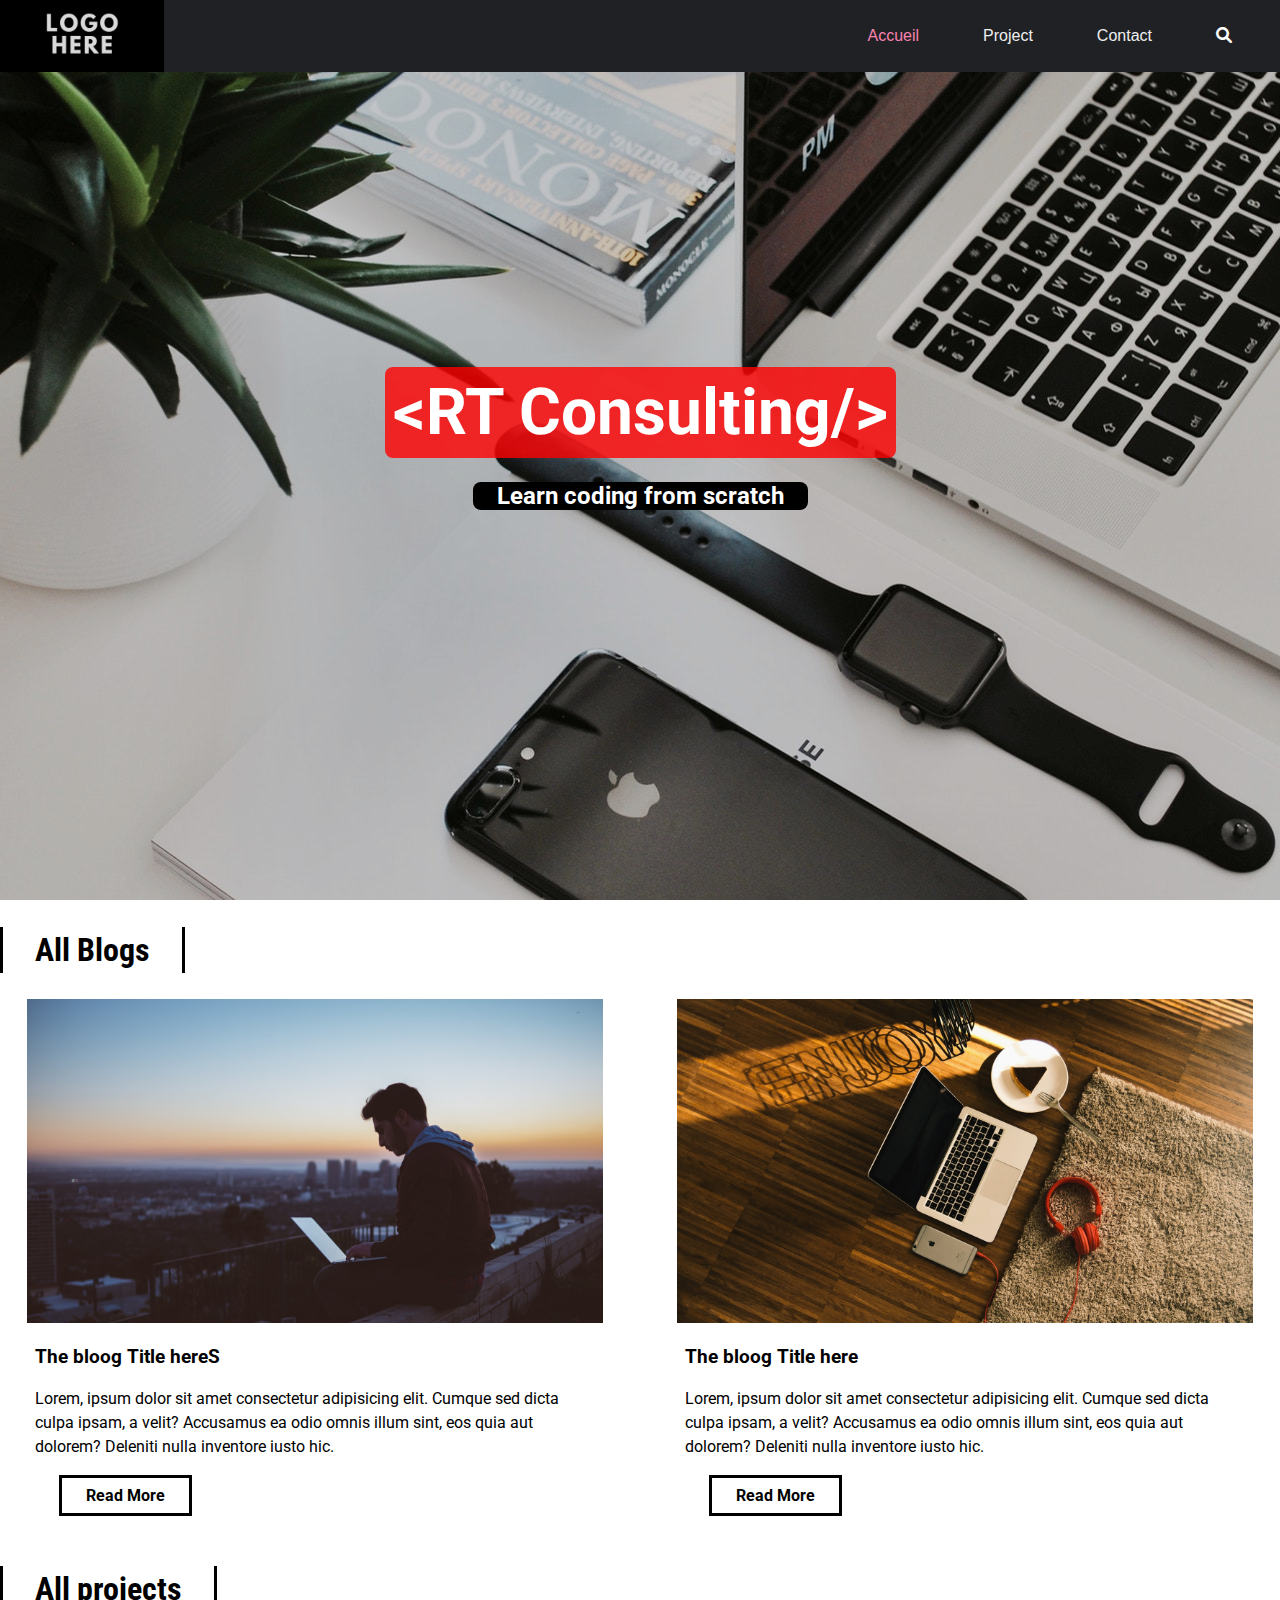
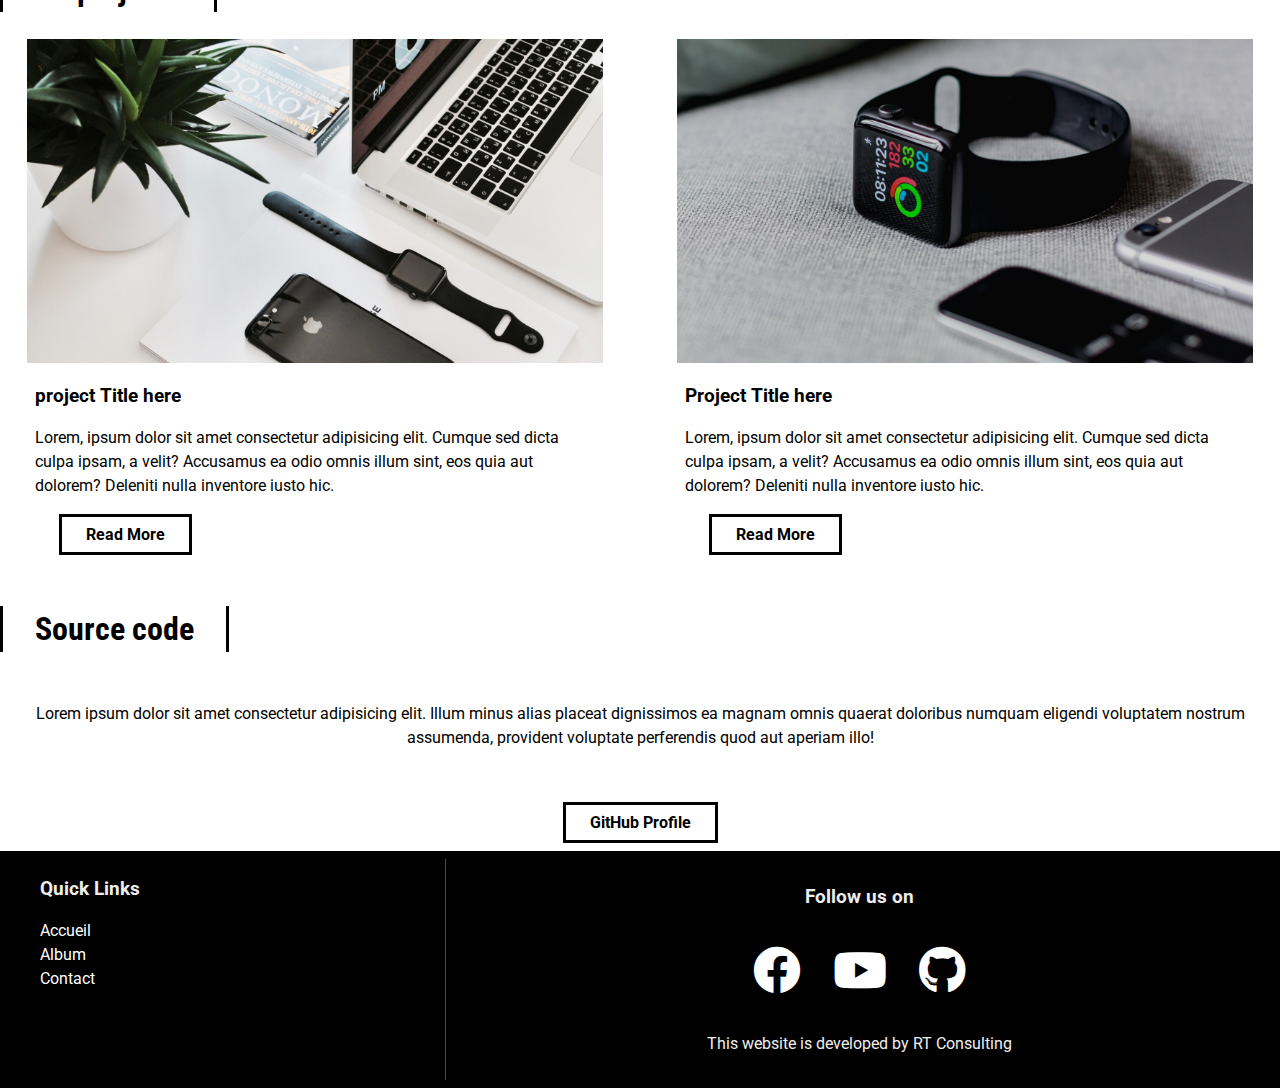
<file: index.html>
<!DOCTYPE html>
<html lang="en">
<head>
    <meta charset="UTF-8">
    <meta name="viewport" content="width=device-width, initial-scale=1.0">
    <link rel="stylesheet" href="style.css">
    <link rel="stylesheet" href="https://cdnjs.cloudflare.com/ajax/libs/font-awesome/6.0.0/css/all.min.css"
 integrity="sha512-9usAa10IRO0HhonpyAIVpjrylPvoDwiPUiKdWk5t3PyolY1cOd4DSE0Ga+ri4AuTroPR5aQvXU9xC6qOPnzFeg=="
 crossorigin="anonymous" referrerpolicy="no-referrer" />

 <link rel="preconnect" href="https://fonts.googleapis.com">
<link rel="preconnect" href="https://fonts.gstatic.com" crossorigin>
<link href="https://fonts.googleapis.com/css2?family=Roboto+Condensed:wght@300&family=Roboto+Slab:wght@100&family=Roboto:wght@100&display=swap" rel="stylesheet">
    <title>MyAlbum</title>
</head>
<body>
    <div id="slideout-menu">
        <ul>
            <li><a href="#" >Accueil</a></li>
            <li><a href="#" >Album</a></li>
            <li><a href="#" >Contact</a></li>
            <li>
                <input type="text" placeholder="Seach Here">
                <!-- <br>
                <a href="">
                    <i class="fas fa-search"></i>

                </a> -->
            </li>
            <!-- <li><a href="#" ></a></li>
            <li><a href="#" ></a></li> -->
        </ul>

    </div>
    <nav>
        <div id="logo-img">
            <a href="">
                <img src="img/logo.png" alt="RT CONSULTING">
            </a>
        </div>

        
        <div id="menu-icon">
            <i class="fas fa-bars"></i>
        </div>

        <ul>
            <li>
                <a class="active" href="index.html" >Accueil</a></li>
            <li><a href="project.html" >Project</a></li>
            <li><a href="contact.html" >Contact</a></li>
            <li>
                <!-- <input type="text" placeholder="Seach Here"> -->
                <!-- <br>
                <a href="">
                    <i class="fas fa-search"></i>

                </a> -->
                <div id="search-icon">
                    <i class="fas fa-search"></i>
                </div>
            </li>
            <!-- <li><a href="#" ></a></li>
            <li><a href="#" ></a></li> -->
        </ul>
       
        
    </nav>
    <div id="searchbox">
        <input type="text" placeholder="Search Heres" name="" id="">

    </div>
    <div id="banner">
        <h1>&lt;RT Consulting/&gt;</h1>
        <h3> Learn coding from scratch</h3>

    </div>
    <main>
        <a href="bloglist.html">
            <h2 class="section-heading"> All Blogs</h2>
        </a>

        <section>
            <div class="card">
                <div class="card-image">
                    <a href="blogpost.html">
                        <img src="img/1.jpg" alt="card-image">
                    </a>
                </div>
                <div class="card-description">
                    <a href="blogpost.html">
                        <h3>The bloog Title hereS</h3>

                    </a>
                    <p>Lorem, ipsum dolor sit amet consectetur adipisicing elit. Cumque sed dicta culpa ipsam, a velit? Accusamus ea odio omnis illum sint, eos quia aut dolorem? Deleniti nulla inventore iusto hic.</p>
                    <a href="blogpost.html"  class="btn-readmore">Read More
                        <!-- <button class="btn-readmore"></button> -->
                    </a>
                    
                </div>
            </div>

            <div class="card">
                <div class="card-image">
                    <a href="">
                        <img src="img/2.jpg" alt="card-image">
                    </a>
                </div>
                <div class="card-description">
                    <a href="#">
                        <h3>The bloog Title here</h3>

                    </a>
                    <p>Lorem, ipsum dolor sit amet consectetur adipisicing elit. Cumque sed dicta culpa ipsam, a velit? Accusamus ea odio omnis illum sint, eos quia aut dolorem? Deleniti nulla inventore iusto hic.</p>
                    <a href=""  class="btn-readmore">Read More
                        <!-- <button class="btn-readmore"></button> -->
                    </a>
                </div>
            </div>
                <!-- Pour mettr les card sur une meme ligne -->
            <!-- <div class="card">
                <div class="card-image">
                    <a href="">
                        <img src="img/2.jpg" alt="card-image">
                    </a>
                </div>
                <div class="card-description">
                    <a href="#">
                        <h3>The bloog Title here</h3>

                    </a>
                    <p>Lorem, ipsum dolor sit amet consectetur adipisicing elit. Cumque sed dicta culpa ipsam, a velit? Accusamus ea odio omnis illum sint, eos quia aut dolorem? Deleniti nulla inventore iusto hic.</p>
                    <a href="">
                        <button class="btn-readmore">Read More</button>
                    </a>
                </div> -->
            </div>
        </section>

        <h2 class="section-heading"> All projects</h2>

        <section>
            <div class="card">
                <div class="card-image">
                    <a href="">
                        <img src="img/3.jpg" alt="card-image">
                    </a>
                </div>
                <div class="card-description">
                    <a href="#">
                        <h3>project Title here</h3>

                    </a>
                    <p>Lorem, ipsum dolor sit amet consectetur adipisicing elit. Cumque sed dicta culpa ipsam, a velit? Accusamus ea odio omnis illum sint, eos quia aut dolorem? Deleniti nulla inventore iusto hic.</p>
                    <a href=""  class="btn-readmore">Read More
                        <!-- <button class="btn-readmore"></button> -->
                    </a>
                </div>
            </div>

            <div class="card">
                <div class="card-image">
                    <a href="">
                        <img src="img/4.jpg" alt="card-image">
                    </a>
                </div>
                <div class="card-description">
                    <a href="#">
                        <h3>Project Title here</h3>

                    </a>
                    <p>Lorem, ipsum dolor sit amet consectetur adipisicing elit. Cumque sed dicta culpa ipsam, a velit? Accusamus ea odio omnis illum sint, eos quia aut dolorem? Deleniti nulla inventore iusto hic.</p>
                    <a href=""  class="btn-readmore">Read More
                        <!-- <button class="btn-readmore"></button> -->
                    </a>
                </div>
            </div>
        </section>

        <h2 class="section-heading">Source code</h2>
        <section id="section-source">
            <p>
                Lorem ipsum dolor sit amet consectetur adipisicing elit. Illum minus alias placeat dignissimos ea magnam omnis quaerat doloribus numquam eligendi voluptatem nostrum assumenda, provident voluptate perferendis quod aut aperiam illo!

            </p>
            <a href="#" class="btn-readmore">GitHub Profile</a>

        </section>

        <footer>    
            <div id="left-footer">
                <h3>Quick Links</h3>
                <p>
                    <ul>
                        <li><a href="">Accueil</a></li>
                        <li><a href="">Album</a></li>
                        <li><a href="">Contact</a></li>
                        <!-- <li><a href=""></a></li>  -->
                        <!-- <li><a href=""></a></li>  -->
                    </ul>
                </p>

            </div>
            <div id="right-footer">
                <h3>Follow us on</h3>
                <div id="social-media-footer">
                    <ul>
                        <li>
                            <a href="#">
                                <i class="fab fa-facebook"></i>
                            </a>
                        </li>
                        <li>
                            <a href="#">
                                <i class="fab fa-youtube"></i>
                            </a>
                        </li>
                        <li>
                            <a href="#">
                                <i class="fab fa-github"></i>
                            </a>
                        </li>
                    </ul>

                </div>
                <p>This website is developed by RT Consulting</p>
            </div>  
        </footer>

    </main>

    <script src="main.js"></script>
    
</body>
</html>
</file>
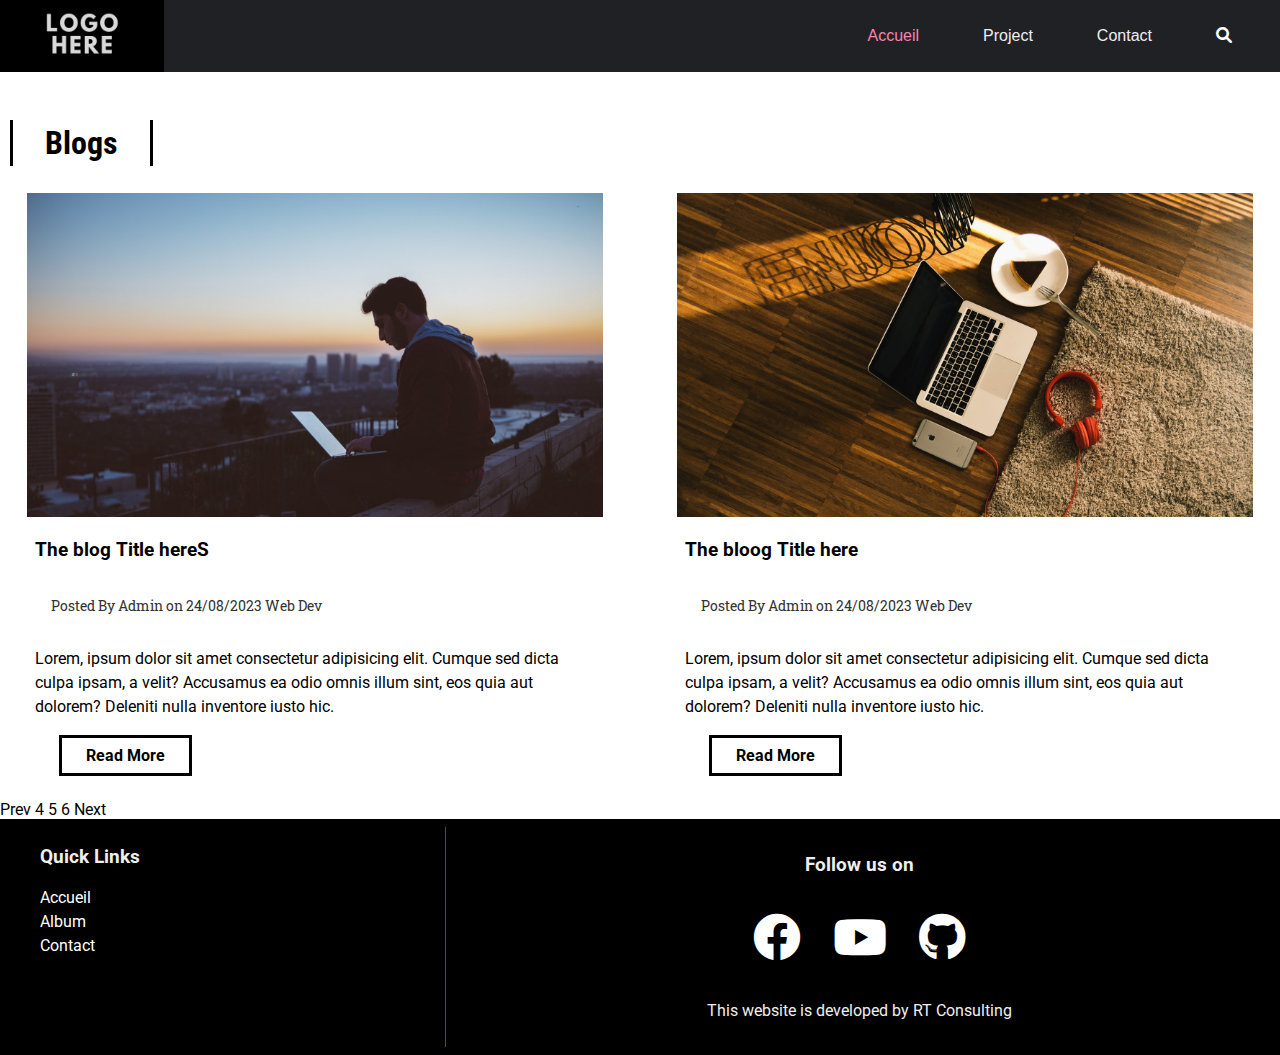
<file: bloglist.html>
<!DOCTYPE html>
<html lang="en">
<head>
    <meta charset="UTF-8">
    <meta name="viewport" content="width=device-width, initial-scale=1.0">
    <link rel="stylesheet" href="style.css">
    <link rel="stylesheet" href="https://cdnjs.cloudflare.com/ajax/libs/font-awesome/6.0.0/css/all.min.css"
 integrity="sha512-9usAa10IRO0HhonpyAIVpjrylPvoDwiPUiKdWk5t3PyolY1cOd4DSE0Ga+ri4AuTroPR5aQvXU9xC6qOPnzFeg=="
 crossorigin="anonymous" referrerpolicy="no-referrer" />

 <link rel="preconnect" href="https://fonts.googleapis.com">
<link rel="preconnect" href="https://fonts.gstatic.com" crossorigin>
<link href="https://fonts.googleapis.com/css2?family=Roboto+Condensed:wght@300&family=Roboto+Slab:wght@100&family=Roboto:wght@100&display=swap" rel="stylesheet">
    <title>MyAlbum</title>
</head>
<body>
    <div id="slideout-menu">
        <ul>
            <li><a href="#" >Accueil</a></li>
            <li><a href="#" >Album</a></li>
            <li><a href="#" >Contact</a></li>
            <li>
                <input type="text" placeholder="Seach Here">
                <!-- <br>
                <a href="">
                    <i class="fas fa-search"></i>

                </a> -->
            </li>
            <!-- <li><a href="#" ></a></li>
            <li><a href="#" ></a></li> -->
        </ul>

    </div>
    <nav>
        <div id="logo-img">
            <a href="">
                <img src="img/logo.png" alt="RT CONSULTING">
            </a>
        </div>

        
        <div id="menu-icon">
            <i class="fas fa-bars"></i>
        </div>

        <ul>
            <li>
                <a class="active" href="index.html" >Accueil</a></li>
            <li><a href="project.html" >Project</a></li>
            <li><a href="contact.html" >Contact</a></li>
            <li>
                <!-- <input type="text" placeholder="Seach Here"> -->
                <!-- <br>
                <a href="">
                    <i class="fas fa-search"></i>

                </a> -->
                <div id="search-icon">
                    <i class="fas fa-search"></i>
                </div>
            </li>
            <!-- <li><a href="#" ></a></li>
            <li><a href="#" ></a></li> -->
        </ul>
       
        
    </nav>
    <div id="searchbox">
        <input type="text" placeholder="Search Heres" name="" id="">

    </div>
    <!-- <div id="banner">
        <h1>&lt;RT Consulting/&gt;</h1>
        <h3> Learn coding from scratch</h3>

    </div> -->
    <main>
        <h2 class="page-heading">Blogs</h2>

        <!-- <a href="bloglist.html">
            <h2 class="section-heading"> All Blogs</h2>
        </a> -->

        <section>
            <div class="card">
                <div class="card-image">
                    <a href="blogpost.html">
                        <img src="img/1.jpg" alt="card-image">
                    </a>
                </div>
                <div class="card-description">
                    <a href="blogpost.html">
                        <h3>The blog Title hereS</h3>

                    </a>
                    <div class="card-meta">
                        Posted By Admin on 24/08/2023 <a href="#">Web Dev</a>
                    </div>

                    <p>Lorem, ipsum dolor sit amet consectetur adipisicing elit. Cumque sed dicta culpa ipsam, a velit? Accusamus ea odio omnis illum sint, eos quia aut dolorem? Deleniti nulla inventore iusto hic.</p>
                    <a href="blogpost.html"  class="btn-readmore">Read More
                        <!-- <button class="btn-readmore"></button> -->
                    </a>
                    
                </div>
            </div>

            <div class="card">
                <div class="card-image">
                    <a href="">
                        <img src="img/2.jpg" alt="card-image">
                    </a>
                </div>
                <div class="card-description">
                    <a href="#">
                        <h3>The bloog Title here</h3>

                    </a>

                    <div class="card-meta">
                        Posted By Admin on 24/08/2023 <a href="#">Web Dev</a>
                    </div>
                    <p>Lorem, ipsum dolor sit amet consectetur adipisicing elit. Cumque sed dicta culpa ipsam, a velit? Accusamus ea odio omnis illum sint, eos quia aut dolorem? Deleniti nulla inventore iusto hic.</p>
                    <a href=""  class="btn-readmore">Read More
                        <!-- <button class="btn-readmore"></button> -->
                    </a>
                </div>
            </div>
                <!-- Pour mettr les card sur une meme ligne -->
            <!-- <div class="card">
                <div class="card-image">
                    <a href="">
                        <img src="img/2.jpg" alt="card-image">
                    </a>
                </div>
                <div class="card-description">
                    <a href="#">
                        <h3>The bloog Title here</h3>

                    </a>
                    <p>Lorem, ipsum dolor sit amet consectetur adipisicing elit. Cumque sed dicta culpa ipsam, a velit? Accusamus ea odio omnis illum sint, eos quia aut dolorem? Deleniti nulla inventore iusto hic.</p>
                    <a href="">
                        <button class="btn-readmore">Read More</button>
                    </a>
                </div> -->
            </div>
        </section>

        <div class="pagination">
            <a href="#">Prev</a>
            <a href="#">4</a>
            <a href="#">5</a>
            <a href="#">6</a>
            <a href="#">Next</a>
        </div>

         

       

        <footer>    
            <div id="left-footer">
                <h3>Quick Links</h3>
                <p>
                    <ul>
                        <li><a href="">Accueil</a></li>
                        <li><a href="">Album</a></li>
                        <li><a href="">Contact</a></li>
                        <!-- <li><a href=""></a></li>  -->
                        <!-- <li><a href=""></a></li>  -->
                    </ul>
                </p>

            </div>
            <div id="right-footer">
                <h3>Follow us on</h3>
                <div id="social-media-footer">
                    <ul>
                        <li>
                            <a href="#">
                                <i class="fab fa-facebook"></i>
                            </a>
                        </li>
                        <li>
                            <a href="#">
                                <i class="fab fa-youtube"></i>
                            </a>
                        </li>
                        <li>
                            <a href="#">
                                <i class="fab fa-github"></i>
                            </a>
                        </li>
                    </ul>

                </div>
                <p>This website is developed by RT Consulting</p>
            </div>  
        </footer>

    </main>

    <script src="main.js"></script>
    
</body>
</html>
</file>
<file: style.css>
body{
    font-family: 'Roboto', sans-serif;
    margin: 0;
}

h1{
    padding: 8px;
    background: rgba(255, 0, 0, 0.8);
    border-radius: 8px;
    margin: 0;
    font-size: 64px;
    font-family: roboto;
}

p{
    line-height: 1.5;
}

main {
    margin: 0;
}

a{
    text-decoration: none;
    color:black;
}

a:hover{
    text-decoration: underline;;

}

/* Inputs*/
input, textarea{
    height: 32px;
    padding: 0 16;
    font-family: 'Roboto Condensed', sans-serif;
    font-size: 32px;
    border: none;
    box-shadow: inset 8px 3px 18px -4px rgba(0, 0, 0, 0.4);
    
       
}

input:focus,
textarea:focus{
    outline: none;
}

/*BANNER*/

#banner{
    height: 100vh;
    display: flex;
    align-items: center;
    justify-content: center;
    flex-direction: column;
    background: rgba(0, 0, 0, 0.2) url('img/3.jpg');
    background-size:cover ;
    background-attachment: fixed;
    background-position: center;
    background-blend-mode: overlay;
    color: white;
}

#banner h3{
    background: black !important;
    border-radius: 8px;
    padding: 0 24px;
    font-size: 24px;

}

/*Searchbox*/

#searchbox{
    position:fixed;
    right: 0;
    top: 24px;
    pointer-events: none;
    z-index: 50;
    transition: 0.4;

}

#searchbox input{
    height : 48 px;
    width : 100%;
     

}

/*Navigation*/

nav{
    height: 72px;
    background: #202125;
    width: 100%;
    margin: 0;
    position: fixed;
    font-family: 'Roboto Cndensed', sans-serif;
    display: flex;
    justify-content: space-between;
    padding: 0 16px 0 0;
    box-sizing: border-box;
    z-index : 100;

}

nav a {
    padding: 0 32px;
    color: #eee;
    transition: 0.4s;
}

nav a:hover{
    text-decoration: none;
    color:red
}

nav ul{
    display: flex;
    /* flex-direction: row; */
    list-style:none;
    justify-content: space-around;
    align-items: center;
    height: 100%;
    margin: 0;
}

.active{
    color:#f783ae
}


#logo-img {
    display: flex;
     height: 100%;
    background: #111;
    padding: 0 32px;
    align-items: center;
    color: white;
   transition: 0.4s;
  }

  #logo-img img {
    height: 100px;
  }

  #logo-img:hover {
    background: black;
  }

  #menu-icon {
    height: 100%;
    font-size: 28px;
    padding: 0 4px;
    color: #eee;
    display: none;
    align-items: center;
  }

  #search-icon {
    color: white;
    padding: 0 32px;
    cursor: pointer;
    transition: 0.4s;
  }

  #search-icon:hover {
    color: red;
  }

  /* Slideout Menu */

  #slideout-menu {
    display: none;
    background: #2d3436;
    z-index: 100;
    position: fixed;
    transition: 0.4s;
    margin-top: 72px;
    width: 100%;
    text-align: center;
    opacity:0;
    pointer-events:none;
  }

  #slideout-menu ul{
    list-style: none;
    padding: 0 32px;
    
  }

  #slideout-menu ul li{
    padding: 8px;
  }

  #slideout-menu a{
    font-family: 'Roboto Condensed', sans-serif;
    font-size: 20px;
    color: white;
  }

  #slideout-menu input{
    width: 85%;
    padding: 8px;
    font-family: 'Roboto Condensed', sans-serif;
    font-size: 20px;
    text-align: center;

  }



  /* Sections */

section {
    /* display: grid;
    grid-template-columns: repeat(3, 1fr);
    grid-gap: 20px; /* Ajoutez un espace entre les cartes *
     */
    display: flex;  /* Crée un conteneur de disposition flexbox */
    justify-content: space-around;
  
  flex-wrap: wrap; /* Permet aux éléments de s'enrouler sur plusieurs lignes si nécessaire */
  gap: 20px /*En voulant avoir les ememe carde sur la meme ligng apres avoir ajouter a la propriété card, flex 1, il faut utilsier la proprité gap pour mettre espace entre les card*/

  }


  .section-heading {
    font-size: 32px;
    font-family: "Roboto Condensed", sans-serif;
    border-left: 3px solid black;
    border-right: 3px solid black;
    transition: all 0.4s;
    display: inline-block;
    padding: 4px 32px;
  }
  .section-heading:hover {
    padding: 4px 48px;
    background: red;
  }

  /* Section Source */

#section-source p {
    padding: 8px;
    text-align: center;
  }
  
  #section-source a {
    margin: 8px;
    text-align: center;
  }


/* Card */
  /*Ppur mettre les card sur un meme ligne*/
/* .card{
    flex: 1; 
} */

.card-image {
    transition: 0.4s;
  }

  .card-image:hover {
    /*Box shadow ajouté des ombres au élement html
    inset veut dire à l'intérieur de al boite
    box-shadow : [décalage horizontal] [décalage vertical] [rayon de flou] [rayon d'expansion] [couleur de l'ombre];
    box-shadow : inset 8px 3px 18px -4px rgba(0, 0, 0, 0.4);
Se décompose comme suit :

inset : Indique que l'ombre est une ombre interne, ce qui signifie qu'elle apparaîtra à l'intérieur de l'élément plutôt qu'à l'extérieur.
8px : Décalage horizontal de l'ombre.
3px : Décalage vertical de l'ombre.
18px : Rayon de flou de l'ombre.
-4px : Rayon d'expansion de l'ombre. Dans ce cas, une valeur négative fait en sorte que l'ombre soit plus petite que l'élément lui-même.
    
    
    */
    box-shadow: 0 10px 6px -6px #777;
  }

  .card .card-description {
    padding: 0 8px;
  }

  /* Button Read more */
  .btn-readmore{
    padding: 8px 24px;
    border: 3px solid black;
    display: inline-block;
    margin-bottom: 24px;
    margin-left: 24px;
    font-weight: bold;
    cursor:pointer;
    background: white

  }

  .btn-readmore:hover{
    background: red;
    text-decoration: none;
    padding: 8px 64px;
    color:white
  }

  /* Footer */

footer {
    background: black;
    padding: 8px;
    color: #eee;
    display: flex;
  }

  footer a {
    color: white;
  }
  footer #left-footer{
    flex:1;
    border-right: 1px solid red;
    padding-left: 32px;
  }

  footer #left-footer ul {
    padding: 0;
    list-style: none;
    line-height: 1.5;
  }

  footer #right-footer {
    flex: 2;
    padding: 8px;
    text-align: center;
  }

  footer #social-media-footer a .fa-facebook,
footer #social-media-footer a .fa-youtube, 
footer #social-media-footer a .fa-github {
  color: white;
  transition: 0.4s;
}

footer #social-media-footer ul {
    display: flex;
    padding: 0;
    list-style: none;
    justify-content: center;
    
   }

   footer #social-media-footer ul li {
    font-size: 48px;

    padding:  16px;
    transition: 0.4s;
    
   }

  footer #social-media-footer ul li:hover a .fa-youtube {
    color: red;
  }

  #social-media-footer ul li:hover a .fa-facebook {
    color: blue;
  }

  footer #social-media-footer ul li:hover a .fa-github {
    color: #bbb;
  }
  
  /*Blog List page*/
  .page-heading{
    font-size: 32px;
    font-family: 'Roboto Condensed', sans-serif;
    border-left: 3px solid black;
    border-right: 3px solid black;
    transition: all 0.45;
    display: inline-block;
    padding: 4px 32px;
    margin-top: 120px;
    margin-left: 10px;
  }

  .page-heading:hover{
    padding: 3px 48px;
    background: red;
  }

  .card-meta{
    color:#333;
    font-size:14px;
    padding: 16px;
    font-family:'Roboto Slab', serif;
  }

  .card-meta a{
    color:#333;
  }
  
  @media (max-width: 900px) {
    nav ul {
        display: none;
    }
    nav #menu-icon{
        display: flex;
    }
      #slideout-menu {
    /* display: block; */
   }
   #searchbox {
    display: none;
  } 
    /* main {
      width: 95%;
    }
     .card {
      width: 45%;
    }
    .card .card-image img {
      width: 100%;
    } */
  }

  @media (max-width: 719px) {
    main {
        width: 95%;
        padding: 0 20px;
      }
    section{
        flex-direction: column;
    }
    .card, .card-image img {
        width: 100%;
    }
    
    footer{
  
      flex-direction: column;
      text-align:  center;
    }

    footer #left-footer{
      flex : 1;
      border-right: 0;
      padding-left:0 ;
    }

    footer #right-footer{
      background: #eee;
      color: black !important;

    }

    footer #right-footer a{
      color: black !important;
    }

    footer #social-media-footer a .fa-facebook,
    footer #social-media-footer a .fa-youtube, 
    footer #social-media-footer a .fa-github {
      color: black;
      transition: 0.4s;
    }

    
    

  }

  @media  (max-width: 600px) {
    main {
      width: 100%;
    }
    h1{
      font-size: 48px;
    }
    
    #banner h3{
      font-size: 20px;
    }

    .card{
      text-align: center;
    }
  }

  @media (min-width: 720px) {
    main {
      width: 95%;
    }
     .card {
      width: 45%;
    }
    .card .card-image img {
      width: 100%;
    }
    #logo-img{
      padding: 0;
    }
  }


  @media (min-width: 1200px) {
    main {
      width: 100%; /*au lieud e 95%*/
    }
   
    /* section {
      flex-direction: column;
    }
  
    .card,
    .card .card-image img {
      width: 100%;
    }*/
  }
</file>
